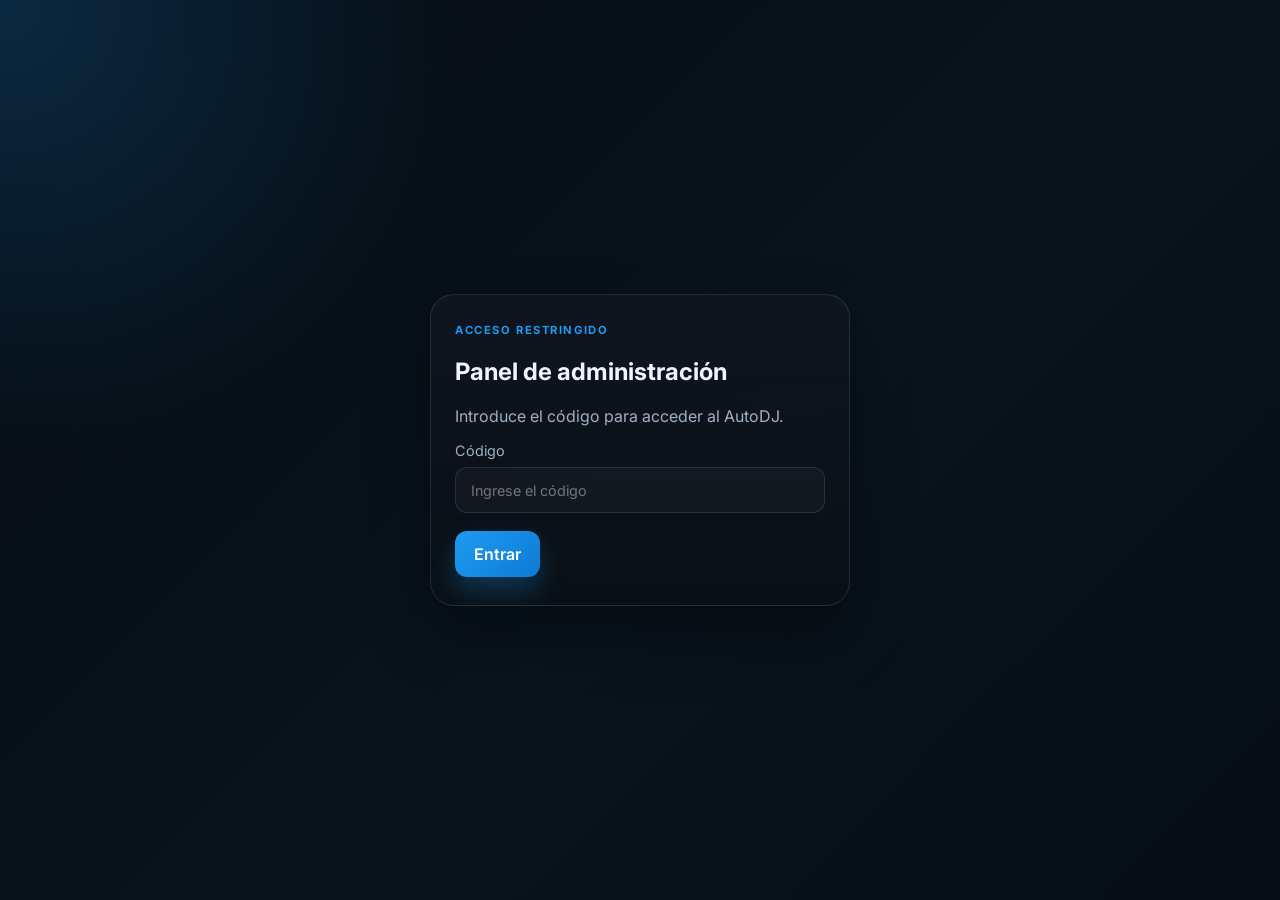
<file: admin.html>
<!DOCTYPE html>
<html lang="es">
  <head>
    <meta charset="UTF-8" />
    <meta name="viewport" content="width=device-width, initial-scale=1.0" />
    <title>Arroyo FM Admin</title>
    <meta name="description" content="Panel de administración de Arroyo FM AutoDJ." />
    <link rel="preconnect" href="https://fonts.googleapis.com" />
    <link rel="preconnect" href="https://fonts.gstatic.com" crossorigin />
    <link
      href="https://fonts.googleapis.com/css2?family=Inter:wght@400;500;600;700;800&display=swap"
      rel="stylesheet"
    />
    <link rel="stylesheet" href="styles.css" />
  </head>
  <body class="admin-body">
    <div id="admin-lock" class="admin-lock">
      <div class="admin-lock-card panel">
        <p class="eyebrow small">ACCESO RESTRINGIDO</p>
        <h2>Panel de administración</h2>
        <p class="lock-copy">Introduce el código para acceder al AutoDJ.</p>
        <label class="lock-field">
          <span>Código</span>
          <input id="admin-pin" type="password" maxlength="7" placeholder="Ingrese el código" />
        </label>
        <button id="unlock-admin" class="primary-button" type="button">Entrar</button>
      </div>
    </div>

    <div id="admin-app" class="page-shell admin-shell hidden">
      <header class="topbar admin-topbar">
        <div class="brand" aria-label="Arroyo FM logo">
          <img src="assets/logo.svg" alt="Logo de Arroyo FM" class="brand-logo" />
          <div class="brand-copy">
            <span class="brand-name">Arroyo FM</span>
            <span class="brand-tag">Control del canal</span>
          </div>
        </div>

        <nav class="main-nav" aria-label="Navegación del panel">
          <a href="index.html">Inicio</a>
          <a href="#dashboard" class="active">Dashboard</a>
          <a href="#songs">Canciones</a>
          <a href="#controls">Motor</a>
        </nav>

        <div class="admin-header-actions">
          <a href="index.html" class="nav-cta secondary">Ver player</a>
        </div>
      </header>

      <main id="dashboard" class="admin-layout">
        <aside class="admin-sidebar panel">
          <p class="eyebrow small">PANEL</p>
          <h2>AutoDJ</h2>

          <ul class="sidebar-menu">
            <li><a href="#dashboard" class="active">Resumen</a></li>
            <li><a href="#songs">Gestión de canciones</a></li>
            <li><a href="#playlists">Playlists</a></li>
            <li><a href="#controls">Motor de reproducción</a></li>
          </ul>
        </aside>

        <section class="admin-content">
          <div class="summary-grid">
            <article class="dashboard-card panel">
              <span class="card-label">Estado</span>
              <strong>AutoDJ activo</strong>
              <small>Servicio en línea</small>
            </article>

            <article class="dashboard-card panel">
              <span class="card-label">Lista</span>
              <strong id="playlist-count-admin">0 canciones</strong>
              <small>En la cola</small>
            </article>

            <article class="dashboard-card panel">
              <span class="card-label">Fuente</span>
              <strong>Playlist local</strong>
              <small>Sincronizada</small>
            </article>

            <article class="dashboard-card panel">
              <span class="card-label">Modo</span>
              <strong>Loop infinito</strong>
              <small>Sin interrupción</small>
            </article>
          </div>

          <div class="player-link-box panel">
            <div>
              <p class="eyebrow small">PLAYER PÚBLICO</p>
              <h3>Enlace del reproductor</h3>
            </div>
            <a href="https://luasdj.github.io/arroyo-fm-autodj/">https://luasdj.github.io/arroyo-fm-autodj/</a>
          </div>

          <section id="songs" class="panel admin-panel">
            <div class="section-head">
              <div>
                <p class="eyebrow small">GESTIÓN</p>
                <h3>Playlist del AutoDJ</h3>
              </div>
            </div>

            <form id="song-form" class="song-form">
              <div class="field-row">
                <label>
                  <span>Título</span>
                  <input type="text" name="title" placeholder="Ej. Days of Gold" required />
                </label>

                <label>
                  <span>Artista</span>
                  <input type="text" name="artist" placeholder="Ej. Valley Echo" required />
                </label>
              </div>

              <div class="field-row">
                <label>
                  <span>Duración</span>
                  <input type="text" name="duration" placeholder="Ej. 3:48" required />
                </label>

                <label>
                  <span>Género</span>
                  <input type="text" name="mood" placeholder="Ej. Indie pop" required />
                </label>
              </div>

              <div class="field-row">
                <label>
                  <span>Archivo de audio</span>
                  <input type="text" name="audio" placeholder="media/Musica - copia (2)/titulo.mp3" required />
                </label>
              </div>

              <div class="form-actions">
                <button type="submit" class="primary-button">Añadir a la cola</button>
                <button type="reset" class="secondary-button">Limpiar</button>
              </div>
            </form>
          </section>

          <section id="playlists" class="panel admin-panel">
            <div class="section-head">
              <div>
                <p class="eyebrow small">LISTA</p>
                <h3>Playlist actual</h3>
              </div>
              <span class="pill">AutoDJ</span>
            </div>

            <ul id="admin-playlist" class="admin-playlist"></ul>
          </section>

          <section id="controls" class="panel admin-panel controls-panel">
            <div class="section-head">
              <div>
                <p class="eyebrow small">MOTOR</p>
                <h3>Controles del AutoDJ</h3>
              </div>
            </div>

            <div class="control-buttons">
              <button id="admin-play" type="button" class="primary-button">Iniciar reproducción</button>
              <button id="admin-pause" type="button" class="secondary-button">Pausar</button>
              <button id="admin-next" type="button" class="secondary-button">Saltar canción</button>
            </div>

            <div class="toggle-list">
              <label class="switch-line">
                <span>Modo automático</span>
                <input type="checkbox" checked />
              </label>
              <label class="switch-line">
                <span>Loop infinito</span>
                <input type="checkbox" checked />
              </label>
              <label class="switch-line">
                <span>Programación automática</span>
                <input type="checkbox" checked />
              </label>
            </div>
          </section>

          <section class="panel admin-panel">
            <div class="section-head">
              <div>
                <p class="eyebrow small">PROGRAMACIÓN</p>
                <h3>Editar horario</h3>
              </div>
            </div>

            <form id="schedule-form" class="schedule-form">
              <label>
                <span>Lista de programación</span>
                <textarea id="schedule-json" rows="10" spellcheck="false"></textarea>
              </label>
              <div class="form-actions">
                <button type="submit" class="primary-button">Guardar programación</button>
              </div>
            </form>
          </section>
        </section>
      </main>
    </div>

    <script src="script.js"></script>
  </body>
</html>
</file>
<file: styles.css>
:root {
  --bg: #070b12;
  --bg-soft: #101923;
  --panel: rgba(15, 22, 31, 0.96);
  --panel-alt: rgba(18, 28, 39, 0.82);
  --panel-elevated: rgba(21, 33, 46, 0.98);
  --card: rgba(12, 19, 29, 0.9);
  --line: rgba(148, 163, 184, 0.18);
  --text: #edf6ff;
  --muted: #9db1c3;
  --primary: #1d9bf0;
  --primary-strong: #0d7bd6;
  --primary-soft: rgba(29, 155, 240, 0.18);
  --white: #ffffff;
  --success: #34d399;
  --shadow: 0 30px 60px rgba(0, 0, 0, 0.38);
}

* {
  box-sizing: border-box;
}

html {
  scroll-behavior: smooth;
}

body {
  margin: 0;
  min-height: 100vh;
  font-family: "Inter", sans-serif;
  background:
    radial-gradient(circle at top left, rgba(29, 155, 240, 0.22), transparent 30%),
    linear-gradient(135deg, #050a11 0%, #09141d 55%, #060d14 100%);
  color: var(--text);
}

img {
  max-width: 100%;
  display: block;
}

a {
  color: inherit;
  text-decoration: none;
}

button,
input,
textarea {
  font: inherit;
}

button {
  cursor: pointer;
}

.hidden {
  display: none !important;
}

.page-shell {
  width: min(1200px, calc(100% - 32px));
  margin: 0 auto;
  padding: 28px 0 40px;
}

.topbar {
  display: flex;
  align-items: center;
  justify-content: space-between;
  gap: 18px;
  padding: 18px 20px;
  background: rgba(10, 15, 21, 0.76);
  border: 1px solid var(--line);
  border-radius: 18px;
  backdrop-filter: blur(16px);
  box-shadow: var(--shadow);
}

.brand {
  display: inline-flex;
  align-items: center;
  gap: 12px;
}

.brand-logo {
  width: 42px;
  height: 42px;
  border-radius: 50%;
  box-shadow: 0 10px 20px rgba(29, 155, 240, 0.34);
}

.brand-copy {
  display: flex;
  flex-direction: column;
  gap: 2px;
}

.brand-name {
  font-size: 1.05rem;
  font-weight: 800;
  letter-spacing: 0.08em;
  text-transform: uppercase;
}

.brand-tag {
  color: var(--muted);
  font-size: 0.72rem;
  letter-spacing: 0.14em;
  text-transform: uppercase;
}

.main-nav {
  display: flex;
  align-items: center;
  gap: 18px;
  color: var(--muted);
  font-size: 0.94rem;
}

.main-nav a {
  position: relative;
  transition: color 0.2s ease;
}

.main-nav a:hover,
.main-nav a.active {
  color: var(--text);
}

.main-nav a.active::after {
  content: "";
  position: absolute;
  left: 0;
  right: 0;
  bottom: -8px;
  height: 2px;
  background: linear-gradient(90deg, var(--primary), transparent);
  border-radius: 999px;
}

.nav-cta,
.primary-button,
.secondary-button {
  display: inline-flex;
  align-items: center;
  justify-content: center;
  border-radius: 12px;
  transition: transform 0.2s ease, box-shadow 0.2s ease;
}

.nav-cta,
.primary-button {
  background: linear-gradient(135deg, var(--primary), var(--primary-strong));
  color: var(--white);
  border: none;
  padding: 0.8rem 1.2rem;
  font-weight: 600;
  box-shadow: 0 14px 28px rgba(29, 155, 240, 0.28);
}

.secondary-button {
  background: transparent;
  color: var(--text);
  border: 1px solid var(--line);
  padding: 0.8rem 1.2rem;
}

.nav-cta:hover,
.primary-button:hover,
.secondary-button:hover,
.control-button:hover,
.play-button:hover {
  transform: translateY(-1px);
}

.main-layout {
  padding-top: 28px;
}

.hero {
  display: grid;
  grid-template-columns: 1.1fr 0.9fr;
  gap: 28px;
  align-items: center;
  padding: 12px 0 20px;
}

.hero-copy {
  padding: 20px 10px 20px 6px;
}

.eyebrow {
  margin: 0 0 12px;
  color: var(--primary);
  font-size: 0.8rem;
  font-weight: 700;
  letter-spacing: 0.18em;
}

.eyebrow.small {
  font-size: 0.7rem;
  letter-spacing: 0.14em;
}

.hero-copy h1 {
  margin: 0;
  font-size: clamp(2.5rem, 5vw, 5rem);
  line-height: 0.96;
  letter-spacing: -0.05em;
}

.lead {
  margin-top: 18px;
  color: var(--muted);
  font-size: 1.08rem;
  line-height: 1.7;
  max-width: 560px;
}

.hero-actions {
  display: flex;
  flex-wrap: wrap;
  gap: 12px;
  margin-top: 28px;
}

.stats {
  display: flex;
  gap: 18px;
  flex-wrap: wrap;
  margin-top: 28px;
}

.stat-item {
  min-width: 110px;
  padding: 16px 18px;
  border: 1px solid var(--line);
  background: rgba(15, 22, 31, 0.8);
  border-radius: 14px;
}

.stat-item strong,
.stat-item span {
  display: block;
}

.stat-item strong {
  font-size: 1.35rem;
  line-height: 1.2;
}

.stat-item span {
  margin-top: 6px;
  color: var(--muted);
  font-size: 0.8rem;
}

.player-card,
.panel,
.dashboard-card {
  background: linear-gradient(180deg, rgba(15, 22, 31, 0.96), rgba(10, 15, 21, 0.94));
  border: 1px solid var(--line);
  border-radius: 24px;
  box-shadow: var(--shadow);
}

.player-card {
  display: grid;
  grid-template-columns: 220px 1fr;
  gap: 22px;
  padding: 20px;
}

.album-art {
  position: relative;
  min-height: 260px;
  border-radius: 20px;
  background:
    linear-gradient(150deg, rgba(29, 155, 240, 0.16), rgba(13, 123, 214, 0.02)),
    radial-gradient(circle at 30% 20%, rgba(255, 255, 255, 0.25), transparent 20%),
    linear-gradient(135deg, #0e2438 0%, #0b131b 52%, #111824 100%);
  border: 1px solid rgba(148, 163, 184, 0.2);
  overflow: hidden;
}

.album-art::before,
.album-art::after {
  content: "";
  position: absolute;
  border-radius: 50%;
}

.album-art::before {
  width: 150px;
  height: 150px;
  background: rgba(29, 155, 240, 0.24);
  right: 22px;
  top: 28px;
  box-shadow: 0 0 0 30px rgba(29, 155, 240, 0.08);
}

.album-art::after {
  width: 80px;
  height: 80px;
  background: rgba(255, 255, 255, 0.07);
  left: 32px;
  bottom: 22px;
}

.live-badge {
  position: absolute;
  top: 18px;
  left: 18px;
  background: rgba(0, 0, 0, 0.32);
  border: 1px solid rgba(255, 255, 255, 0.2);
  border-radius: 999px;
  padding: 0.38rem 0.7rem;
  font-size: 0.72rem;
  font-weight: 700;
  letter-spacing: 0.14em;
}

.now-playing {
  display: flex;
  flex-direction: column;
  justify-content: center;
}

.chip,
.pill {
  display: inline-flex;
  align-items: center;
  justify-content: center;
  width: fit-content;
  border-radius: 999px;
  padding: 0.42rem 0.72rem;
  font-size: 0.7rem;
  font-weight: 700;
  letter-spacing: 0.12em;
  text-transform: uppercase;
  background: var(--primary-soft);
  color: var(--primary);
}

.now-playing h2 {
  margin: 14px 0 8px;
  font-size: clamp(1.7rem, 3vw, 2.5rem);
  line-height: 1.1;
}

.artist-name {
  margin: 0;
  color: var(--muted);
  font-size: 1.04rem;
}

.meta-row {
  display: flex;
  justify-content: space-between;
  gap: 12px;
  margin-top: 18px;
  color: var(--muted);
  font-size: 0.9rem;
}

.player-controls {
  display: flex;
  align-items: center;
  justify-content: center;
  gap: 16px;
  margin-top: 20px;
}

.control-button,
.play-button {
  border: 1px solid var(--line);
  background: rgba(255, 255, 255, 0.03);
  color: var(--text);
  border-radius: 50%;
}

.control-button {
  width: 42px;
  height: 42px;
  font-size: 1.2rem;
}

.play-button {
  width: 64px;
  height: 64px;
  background: linear-gradient(135deg, var(--primary), var(--primary-strong));
  border: none;
  font-size: 1.8rem;
  box-shadow: 0 16px 26px rgba(29, 155, 240, 0.35);
}

.progress-wrap {
  margin-top: 18px;
}

.time-row {
  display: flex;
  justify-content: space-between;
  color: var(--muted);
  font-size: 0.8rem;
  margin-bottom: 8px;
}

input[type="range"] {
  width: 100%;
  accent-color: var(--primary);
}

.content-grid {
  display: grid;
  grid-template-columns: minmax(0, 1.4fr) minmax(260px, 0.65fr);
  gap: 24px;
  margin-top: 20px;
}

.panel {
  padding: 22px;
}

.section-head {
  display: flex;
  align-items: center;
  justify-content: space-between;
  gap: 14px;
  margin-bottom: 18px;
}

.section-head h3,
.section-head h4,
.admin-sidebar h2 {
  margin: 0;
  font-size: clamp(1.4rem, 2vw, 2rem);
}

.queue-panel {
  min-height: 420px;
}

.playlist-list,
.admin-playlist,
.sidebar-menu {
  list-style: none;
  padding: 0;
  margin: 0;
}

.playlist-list {
  display: flex;
  flex-direction: column;
  gap: 12px;
}

.playlist-item {
  display: grid;
  grid-template-columns: 44px 1fr auto;
  align-items: center;
  gap: 14px;
  padding: 14px 16px;
  border-radius: 16px;
  border: 1px solid var(--line);
  background: rgba(255, 255, 255, 0.015);
  transition: border-color 0.2s ease, transform 0.2s ease;
}

.playlist-item:hover {
  border-color: rgba(29, 155, 240, 0.5);
  transform: translateY(-1px);
}

.playlist-index {
  width: 36px;
  height: 36px;
  border-radius: 12px;
  display: grid;
  place-items: center;
  background: var(--primary-soft);
  color: var(--primary);
  font-weight: 700;
}

.playlist-title strong,
.playlist-title span {
  display: block;
}

.playlist-title strong {
  font-size: 1rem;
}

.playlist-title span {
  margin-top: 4px;
  color: var(--muted);
  font-size: 0.85rem;
}

.playlist-duration {
  color: var(--muted);
  font-size: 0.88rem;
  font-weight: 600;
}

.side-panel {
  display: flex;
  flex-direction: column;
  gap: 20px;
}

.status-list {
  display: flex;
  flex-direction: column;
  gap: 14px;
}

.status-item {
  display: flex;
  align-items: center;
  justify-content: space-between;
  gap: 12px;
  padding: 12px 0;
  border-bottom: 1px solid var(--line);
}

.status-item:last-child {
  border-bottom: none;
}

.label {
  color: var(--muted);
}

.online {
  color: var(--success);
}

.programming-box {
  border: 1px solid var(--line);
  background: rgba(255, 255, 255, 0.015);
  border-radius: 20px;
  padding: 18px 16px;
}

.programming-box h4 {
  margin: 8px 0 14px;
  font-size: 1.1rem;
}

.programming-box ul {
  margin: 0;
  padding-left: 18px;
  color: var(--muted);
  line-height: 1.9;
}

.admin-body {
  min-height: 100vh;
}

.admin-lock {
  min-height: 100vh;
  display: grid;
  place-items: center;
  padding: 20px;
}

.admin-lock-card {
  width: min(420px, 100%);
  padding: 28px 24px;
}

.lock-copy {
  margin: 10px 0 16px;
  color: var(--muted);
}

.lock-field {
  display: flex;
  flex-direction: column;
  gap: 8px;
  margin-bottom: 18px;
  color: var(--muted);
}

.lock-field input,
textarea,
input[type="text"] {
  padding: 0.85rem 0.95rem;
  background: rgba(255, 255, 255, 0.03);
  border: 1px solid var(--line);
  border-radius: 12px;
  color: var(--text);
}

textarea {
  min-height: 180px;
  resize: vertical;
}

.lock-field input:focus,
textarea:focus,
input[type="text"]:focus {
  outline: 2px solid rgba(29, 155, 240, 0.22);
  border-color: rgba(29, 155, 240, 0.5);
}

.admin-shell {
  width: min(1200px, calc(100% - 32px));
}

.admin-topbar {
  margin-bottom: 20px;
}

.admin-header-actions {
  display: flex;
  align-items: center;
  gap: 12px;
}

.admin-layout {
  display: grid;
  grid-template-columns: 260px minmax(0, 1fr);
  gap: 22px;
  align-items: start;
}

.admin-sidebar {
  position: sticky;
  top: 20px;
  padding: 22px 18px;
}

.sidebar-menu {
  display: flex;
  flex-direction: column;
  gap: 10px;
  margin-top: 22px;
}

.sidebar-menu a {
  display: block;
  padding: 0.8rem 0.9rem;
  border-radius: 12px;
  color: var(--muted);
  border: 1px solid transparent;
}

.sidebar-menu a.active,
.sidebar-menu a:hover {
  color: var(--text);
  background: rgba(29, 155, 240, 0.09);
  border-color: rgba(29, 155, 240, 0.2);
}

.admin-content {
  display: flex;
  flex-direction: column;
  gap: 22px;
}

.summary-grid {
  display: grid;
  grid-template-columns: repeat(4, minmax(160px, 1fr));
  gap: 18px;
}

.dashboard-card {
  padding: 18px 20px;
  display: flex;
  flex-direction: column;
  gap: 8px;
}

.card-label {
  color: var(--muted);
  font-size: 0.76rem;
  letter-spacing: 0.12em;
  text-transform: uppercase;
}

.dashboard-card strong {
  font-size: 1.2rem;
}

.dashboard-card small {
  color: var(--muted);
}

.player-link-box {
  display: flex;
  align-items: center;
  justify-content: space-between;
  gap: 12px;
  padding: 18px 20px;
}

.player-link-box a {
  color: var(--primary);
  text-decoration: underline;
  word-break: break-all;
}

.admin-panel {
  padding: 22px;
}

.song-form,
.schedule-form {
  display: flex;
  flex-direction: column;
  gap: 18px;
  margin-top: 16px;
}

.field-row {
  display: grid;
  grid-template-columns: repeat(2, minmax(0, 1fr));
  gap: 18px;
}

label {
  display: flex;
  flex-direction: column;
  gap: 8px;
  color: var(--muted);
  font-size: 0.9rem;
}

.form-actions,
.control-buttons {
  display: flex;
  flex-wrap: wrap;
  gap: 12px;
}

.admin-playlist {
  display: flex;
  flex-direction: column;
  gap: 12px;
  margin-top: 16px;
}

.admin-playlist li {
  display: flex;
  align-items: center;
  justify-content: space-between;
  gap: 12px;
  padding: 14px 16px;
  border-radius: 14px;
  border: 1px solid var(--line);
  background: rgba(255, 255, 255, 0.02);
}

.admin-playlist .meta {
  display: flex;
  flex-direction: column;
  gap: 4px;
}

.admin-playlist .meta strong {
  font-size: 1rem;
}

.admin-playlist .meta span,
.admin-playlist .meta small {
  color: var(--muted);
}

.controls-panel {
  padding-bottom: 24px;
}

.toggle-list {
  display: flex;
  flex-direction: column;
  gap: 16px;
  margin-top: 18px;
}

.switch-line {
  display: flex;
  align-items: center;
  justify-content: space-between;
  gap: 14px;
  color: var(--text);
  font-weight: 500;
}

.switch-line input {
  width: 20px;
  height: 20px;
  accent-color: var(--primary);
}

@media (max-width: 980px) {
  .hero,
  .content-grid,
  .admin-layout,
  .summary-grid {
    grid-template-columns: 1fr;
  }

  .player-card {
    grid-template-columns: 1fr;
  }

  .admin-sidebar {
    position: static;
  }
}

@media (max-width: 720px) {
  .page-shell {
    width: min(100% - 18px, 1200px);
  }

  .topbar {
    flex-wrap: wrap;
    justify-content: center;
    padding: 16px;
  }

  .main-nav {
    width: 100%;
    justify-content: center;
    flex-wrap: wrap;
  }

  .hero-copy {
    padding: 10px 0;
  }

  .field-row {
    grid-template-columns: 1fr;
  }

  .nav-cta,
  .primary-button,
  .secondary-button {
    width: 100%;
  }

  .hero-actions,
  .control-buttons,
  .form-actions,
  .player-link-box {
    flex-direction: column;
  }
}
</file>
